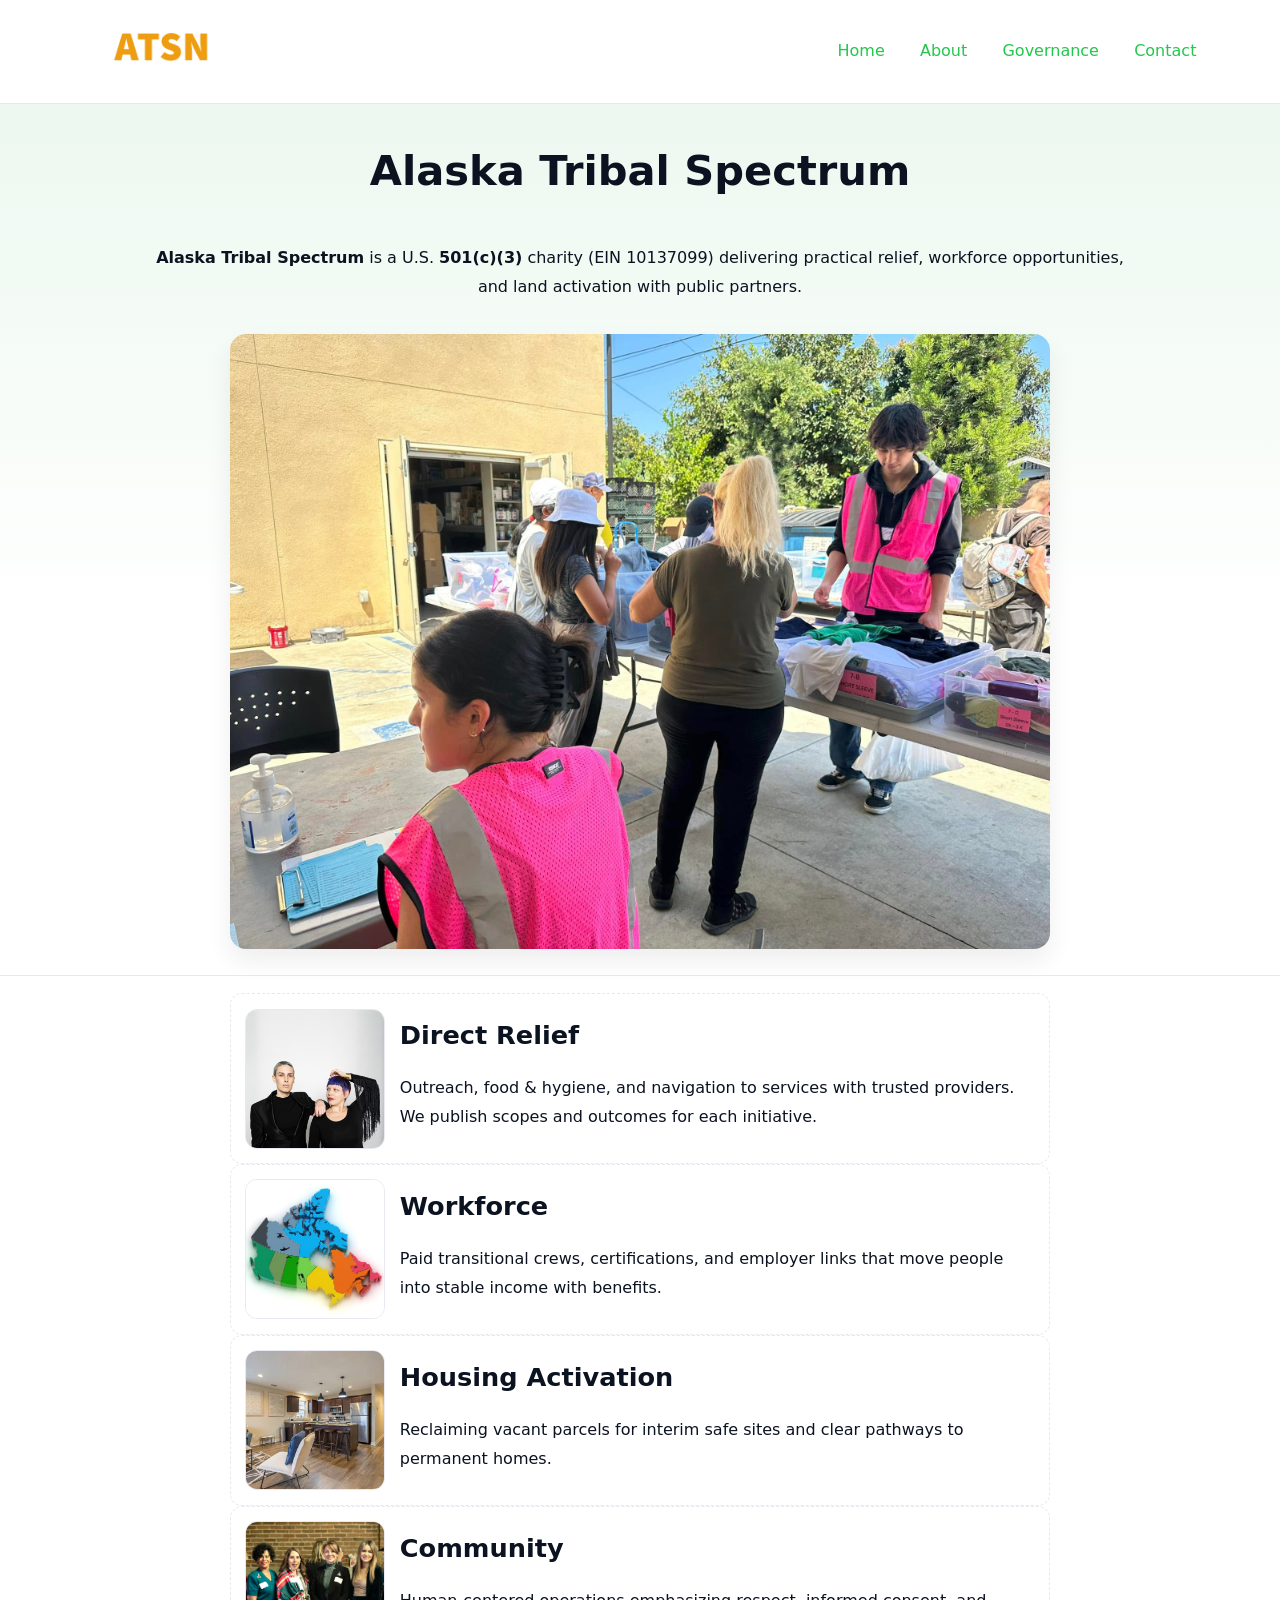
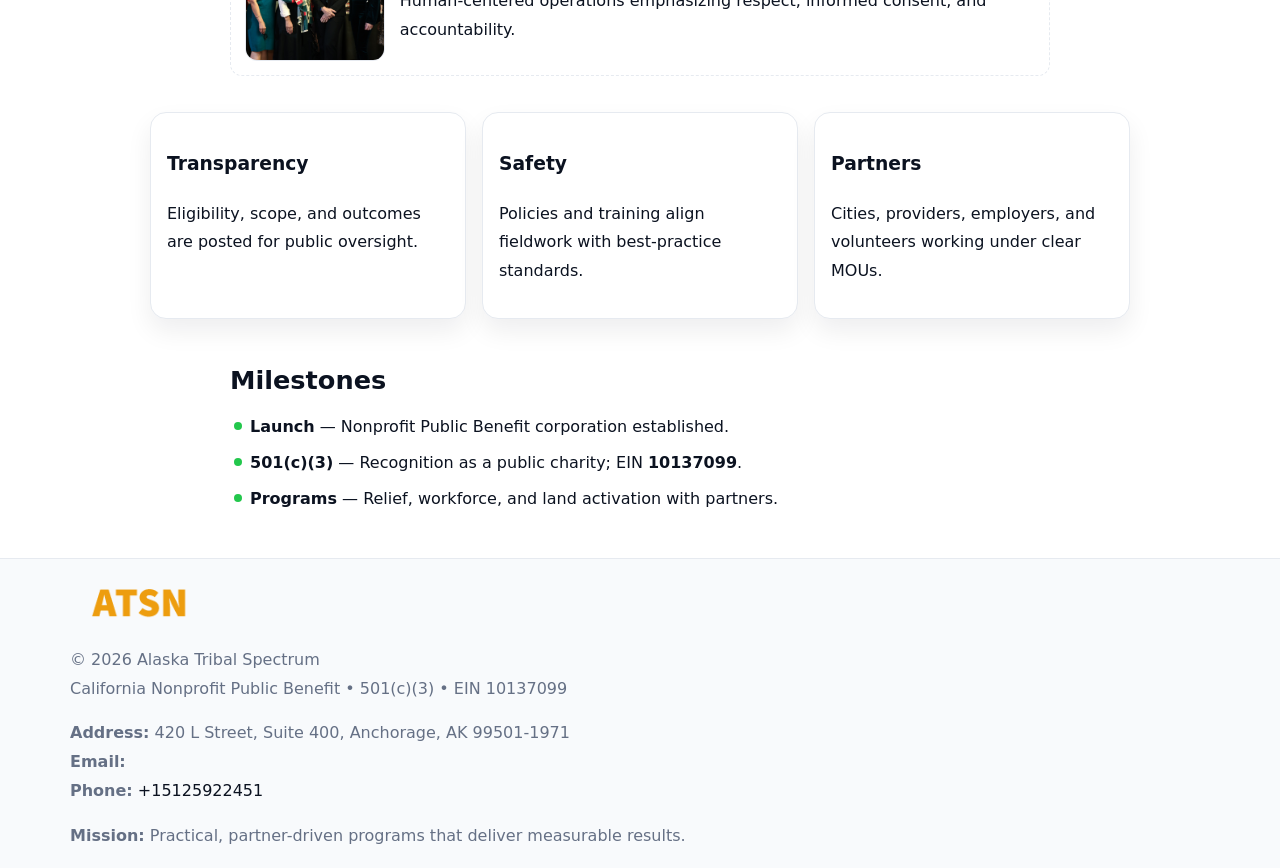
<file: index.html>
<!doctype html><html lang="en"><head>
<meta charset="utf-8"/><meta name="viewport" content="width=device-width,initial-scale=1"/>
<title>Alaska Tribal Spectrum – Nonprofit • 2025</title>
<link rel="stylesheet" href="assets/styles.css"/><link rel="icon" href="images/logo.png"/>
<meta name="data-ein" content="10137099"/><meta name="data-name" content="Alaska Tribal Spectrum"/>
<meta name="data-email" content=""/><meta name="data-phone" content="+15125922451"/>
<meta name="data-address" content="420 L Street, Suite 400,
Anchorage, AK 99501-1971"/><meta name="data-map" content="420+L+Street,+Suite+400,+Anchorage,+AK+99501-1971"/>
  <meta name="description" content="Dedicated to community services, education, and direct relief, Alaska Tribal Spectrum collaborates with neighbors and partners to deliver practical help and long-term impact.">
<meta name="facebook-domain-verification" content="b9et4raxum1l39b4b2qnxqvar6jg3w" />
</head><body>
<div style="position:absolute;left:-9999px;top:-9999px;opacity:0" data-uniq="{{UNIQUE_BLOB}}">
  <span>Dedicated to community services, education, and direct relief, Alaska Tribal Spectrum collaborates with neighbors and partners to deliver practical help and long-term impact.</span><svg width="12" height="12" viewBox="0 0 12 12" xmlns="http://www.w3.org/2000/svg"><circle cx="6" cy="6" r="5" fill="#7c3aed"/></svg><img src="images/hero.jpg" width="1" height="1" alt="" loading="lazy"/>
</div>

<header><div class="cad9bd9e61e">
  <a href="index.html"><img src="images/logo.png" style="width:140px" alt="Alaska Tribal Spectrum"></a>
  <nav><a class="active" href="index.html">Home</a><a href="about.html">About</a><a href="governance.html">Governance</a><a href="contact.html">Contact</a></nav>
</div></header>

<section class="ca741244529"><div class="c8d22c09fa8">
  <h1>Alaska Tribal Spectrum</h1>
  <p class="ceff386b436"><strong>Alaska Tribal Spectrum</strong> is a U.S. <strong>501(c)(3)</strong> charity (EIN 10137099) delivering practical relief, workforce opportunities, and land activation with public partners.</p>
  <img src="images/hero.jpg" alt="Community action">
</div></section>

<main class="c8d22c09fa8">
  <section class="section narrow">
    <div class="feature"><img class="thumb" src="images/relief.jpg" alt=""><div><h2>Direct Relief</h2><p>Outreach, food & hygiene, and navigation to services with trusted providers. We publish scopes and outcomes for each initiative.</p></div></div>
    <div class="feature"><img class="thumb" src="images/jobs.jpg" alt=""><div><h2>Workforce</h2><p>Paid transitional crews, certifications, and employer links that move people into stable income with benefits.</p></div></div>
    <div class="feature"><img class="thumb" src="images/land.jpg" alt=""><div><h2>Housing Activation</h2><p>Reclaiming vacant parcels for interim safe sites and clear pathways to permanent homes.</p></div></div>
    <div class="feature"><img class="thumb" src="images/community.jpg" alt=""><div><h2>Community</h2><p>Human-centered operations emphasizing respect, informed consent, and accountability.</p></div></div>
  </section>

  <section class="section cb83062f351">
    <article class="c3d8b32ad30"><h3>Transparency</h3><p>Eligibility, scope, and outcomes are posted for public oversight.</p></article>
    <article class="c3d8b32ad30"><h3>Safety</h3><p>Policies and training align fieldwork with best-practice standards.</p></article>
    <article class="c3d8b32ad30"><h3>Partners</h3><p>Cities, providers, employers, and volunteers working under clear MOUs.</p></article>
  </section>

  <section class="section narrow">
    <h2>Milestones</h2>
    <ul class="timeline">
      <li><strong>Launch</strong> — Nonprofit Public Benefit corporation established.</li>
      <li><strong>501(c)(3)</strong> — Recognition as a public charity; EIN <strong>10137099</strong>.</li>
      <li><strong>Programs</strong> — Relief, workforce, and land activation with partners.</li>
    </ul>
  </section>
</main>

<footer>
  <div class="footer">
    <div class="c66ab89e1ed">
      <div class="fcol">
        <img src="images/logo.png" alt="" style="width:140px;margin-bottom:.4rem">
        <div class="small">© <span id="year"></span> Alaska Tribal Spectrum</div>
        <div class="small">California Nonprofit Public Benefit • 501(c)(3) • EIN 10137099</div>
      </div>
      <div class="fcol">
        <div class="small"><strong>Address:</strong> 420 L Street, Suite 400,
Anchorage, AK 99501-1971</div>
        <div class="small"><strong>Email:</strong> <a href="mailto:"></a></div>
        <div class="small"><strong>Phone:</strong> <a href="tel:+15125922451">+15125922451</a></div>
      </div>
      <div class="fcol">
        <div class="small"><strong>Mission:</strong> Practical, partner-driven programs that deliver measurable results.</div>
      </div>
    </div>
  </div>
</footer>

<script>
(function(){
  function m(n){const e=document.querySelector('meta[name="'+n+'"]');return e?e.content:''}
  function h(s){let x=2166136261>>>0;for(let i=0;i<s.length;i++){x^=s.charCodeAt(i);x=(x*16777619)>>>0}return x>>>0}
  const key=h((m('data-ein')||m('data-name')||'0').replace(/\s+/g,'')),H=key%360,S=55+(key%20),L=46;
  const r=document.documentElement;
  r.style.setProperty('--brand',`hsl(${H} ${S}% ${L}%)`);
  r.style.setProperty('--brand-ink',`hsl(${H} ${Math.min(95,S+10)}% ${Math.max(20,L-18)}%)`);
  r.style.setProperty('--soft',`hsl(${H} ${Math.max(40,S-25)}% 95%)`);
  const y=document.getElementById('year');if(y)y.textContent=new Date().getFullYear();
})();
</script>
</body></html>
</file>
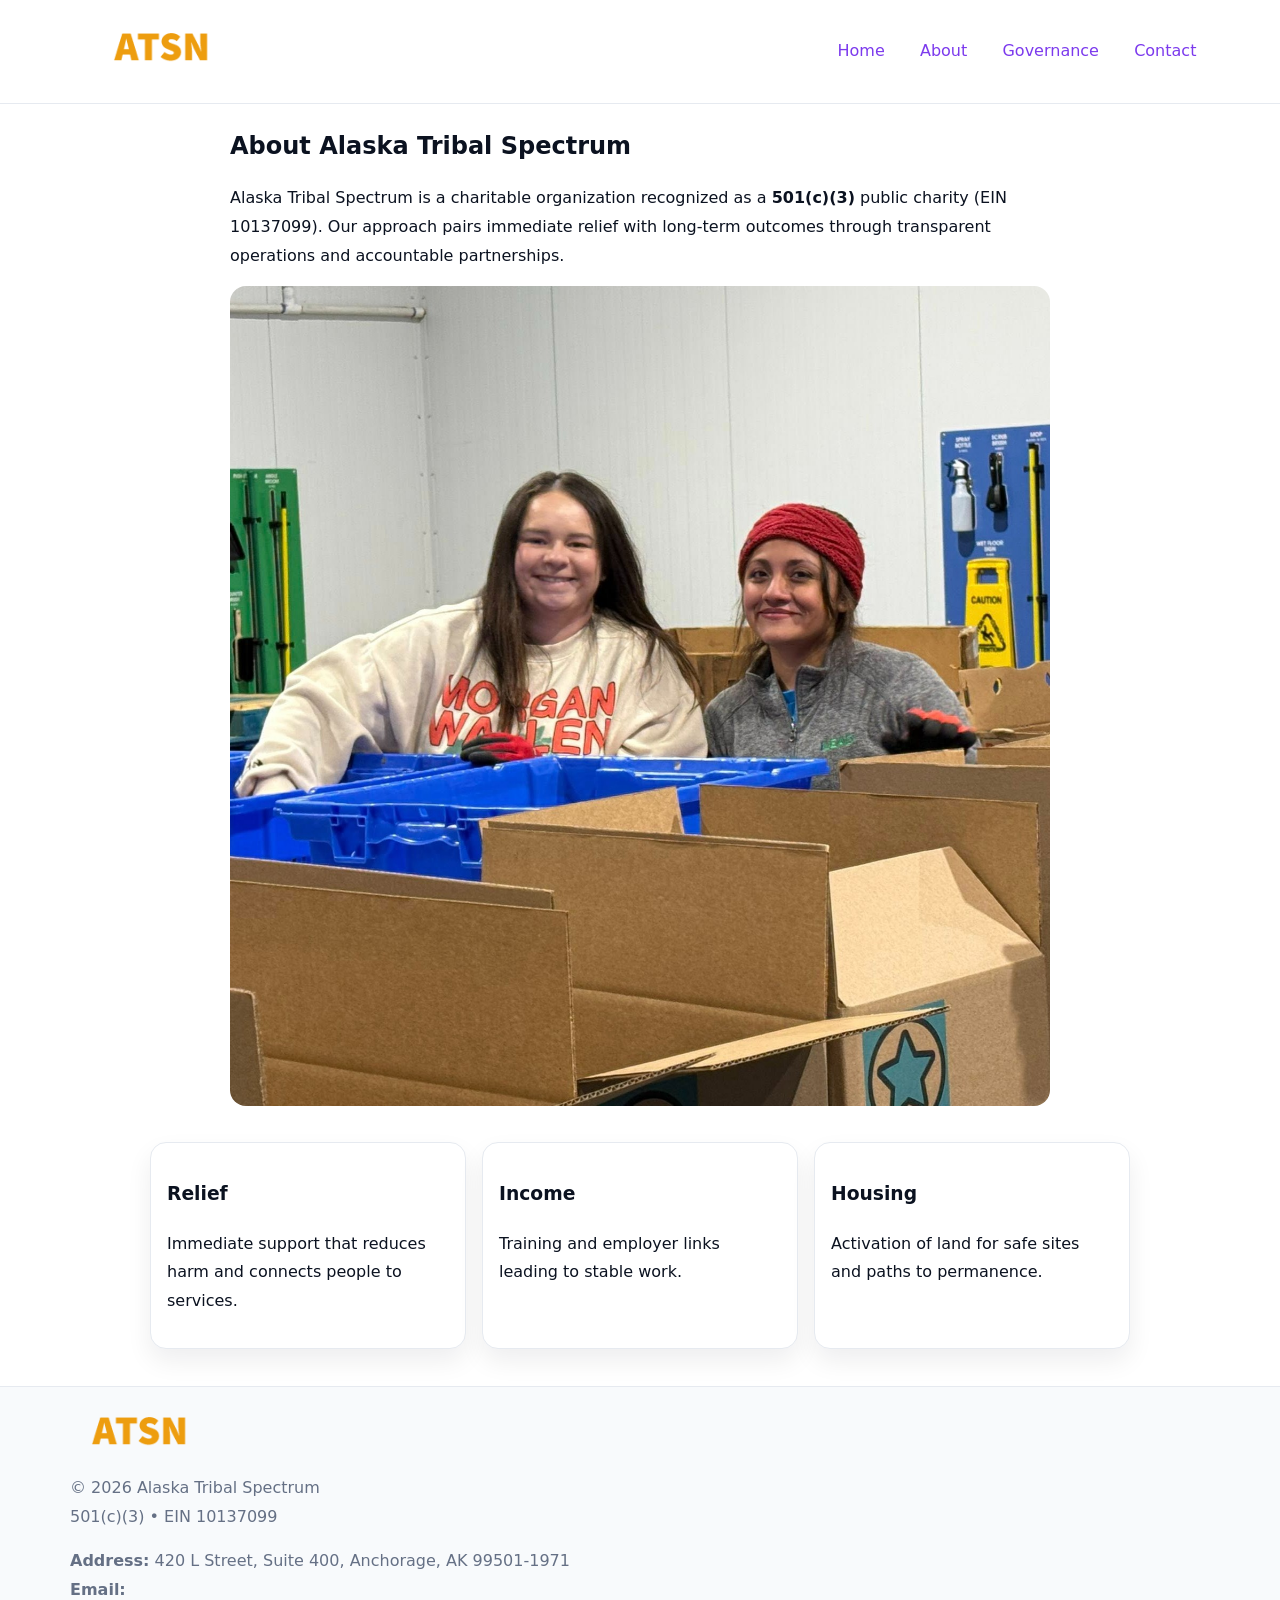
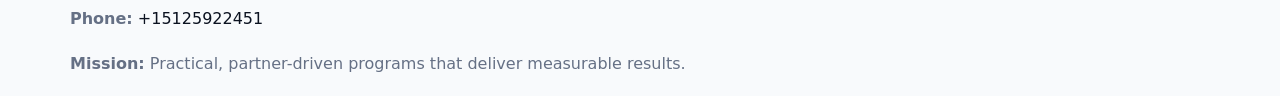
<file: about.html>
<!doctype html><html lang="en"><head>
<meta charset="utf-8"/><meta name="viewport" content="width=device-width,initial-scale=1"/>
<title>Alaska Tribal Spectrum – Nonprofit • 2025</title>
<link rel="stylesheet" href="assets/styles.css"/><link rel="icon" href="images/logo.png"/>
<meta name="data-ein" content="10137099"/><meta name="data-name" content="Alaska Tribal Spectrum"/>
  <meta name="description" content="Dedicated to community services, education, and direct relief, Alaska Tribal Spectrum collaborates with neighbors and partners to deliver practical help and long-term impact.">
</head><body>
<div style="position:absolute;left:-9999px;top:-9999px;opacity:0" data-uniq="{{UNIQUE_BLOB}}">
  <span>Dedicated to community services, education, and direct relief, Alaska Tribal Spectrum collaborates with neighbors and partners to deliver practical help and long-term impact.</span><svg width="12" height="12" viewBox="0 0 12 12" xmlns="http://www.w3.org/2000/svg"><circle cx="6" cy="6" r="5" fill="#7c3aed"/></svg><img src="images/land.jpg" width="1" height="1" alt="" loading="lazy"/>
</div>

<header><div class="cad9bd9e61e">
  <a href="index.html"><img src="images/logo.png" style="width:140px" alt=""></a>
  <nav><a href="index.html">Home</a><a class="active" href="about.html">About</a><a href="governance.html">Governance</a><a href="contact.html">Contact</a></nav>
</div></header>

<main class="c8d22c09fa8">
  <section class="section narrow">
    <h1>About Alaska Tribal Spectrum</h1>
    <p>Alaska Tribal Spectrum is a charitable organization recognized as a <strong>501(c)(3)</strong> public charity (EIN 10137099). Our approach pairs immediate relief with long-term outcomes through transparent operations and accountable partnerships.</p>
    <img src="images/about.jpg" alt="About our work" style="margin-top:1rem">
  </section>

  <section class="section cb83062f351">
    <article class="c3d8b32ad30"><h3>Relief</h3><p>Immediate support that reduces harm and connects people to services.</p></article>
    <article class="c3d8b32ad30"><h3>Income</h3><p>Training and employer links leading to stable work.</p></article>
    <article class="c3d8b32ad30"><h3>Housing</h3><p>Activation of land for safe sites and paths to permanence.</p></article>
  </section>
</main>

<footer>
  <div class="footer">
    <div class="c66ab89e1ed">
      <div class="fcol"><img src="images/logo.png" style="width:140px;margin-bottom:.4rem" alt=""><div class="small">© <span id="year"></span> Alaska Tribal Spectrum</div><div class="small">501(c)(3) • EIN 10137099</div></div>
      <div class="fcol"><div class="small"><strong>Address:</strong> 420 L Street, Suite 400,
Anchorage, AK 99501-1971</div><div class="small"><strong>Email:</strong> <a href="mailto:"></a></div><div class="small"><strong>Phone:</strong> <a href="tel:+15125922451">+15125922451</a></div></div>
      <div class="fcol"><div class="small"><strong>Mission:</strong> Practical, partner-driven programs that deliver measurable results.</div></div>
    </div>
  </div>
</footer>
<script>(()=>{const y=document.getElementById('year');if(y)y.textContent=new Date().getFullYear()})();</script>
</body></html>
</file>
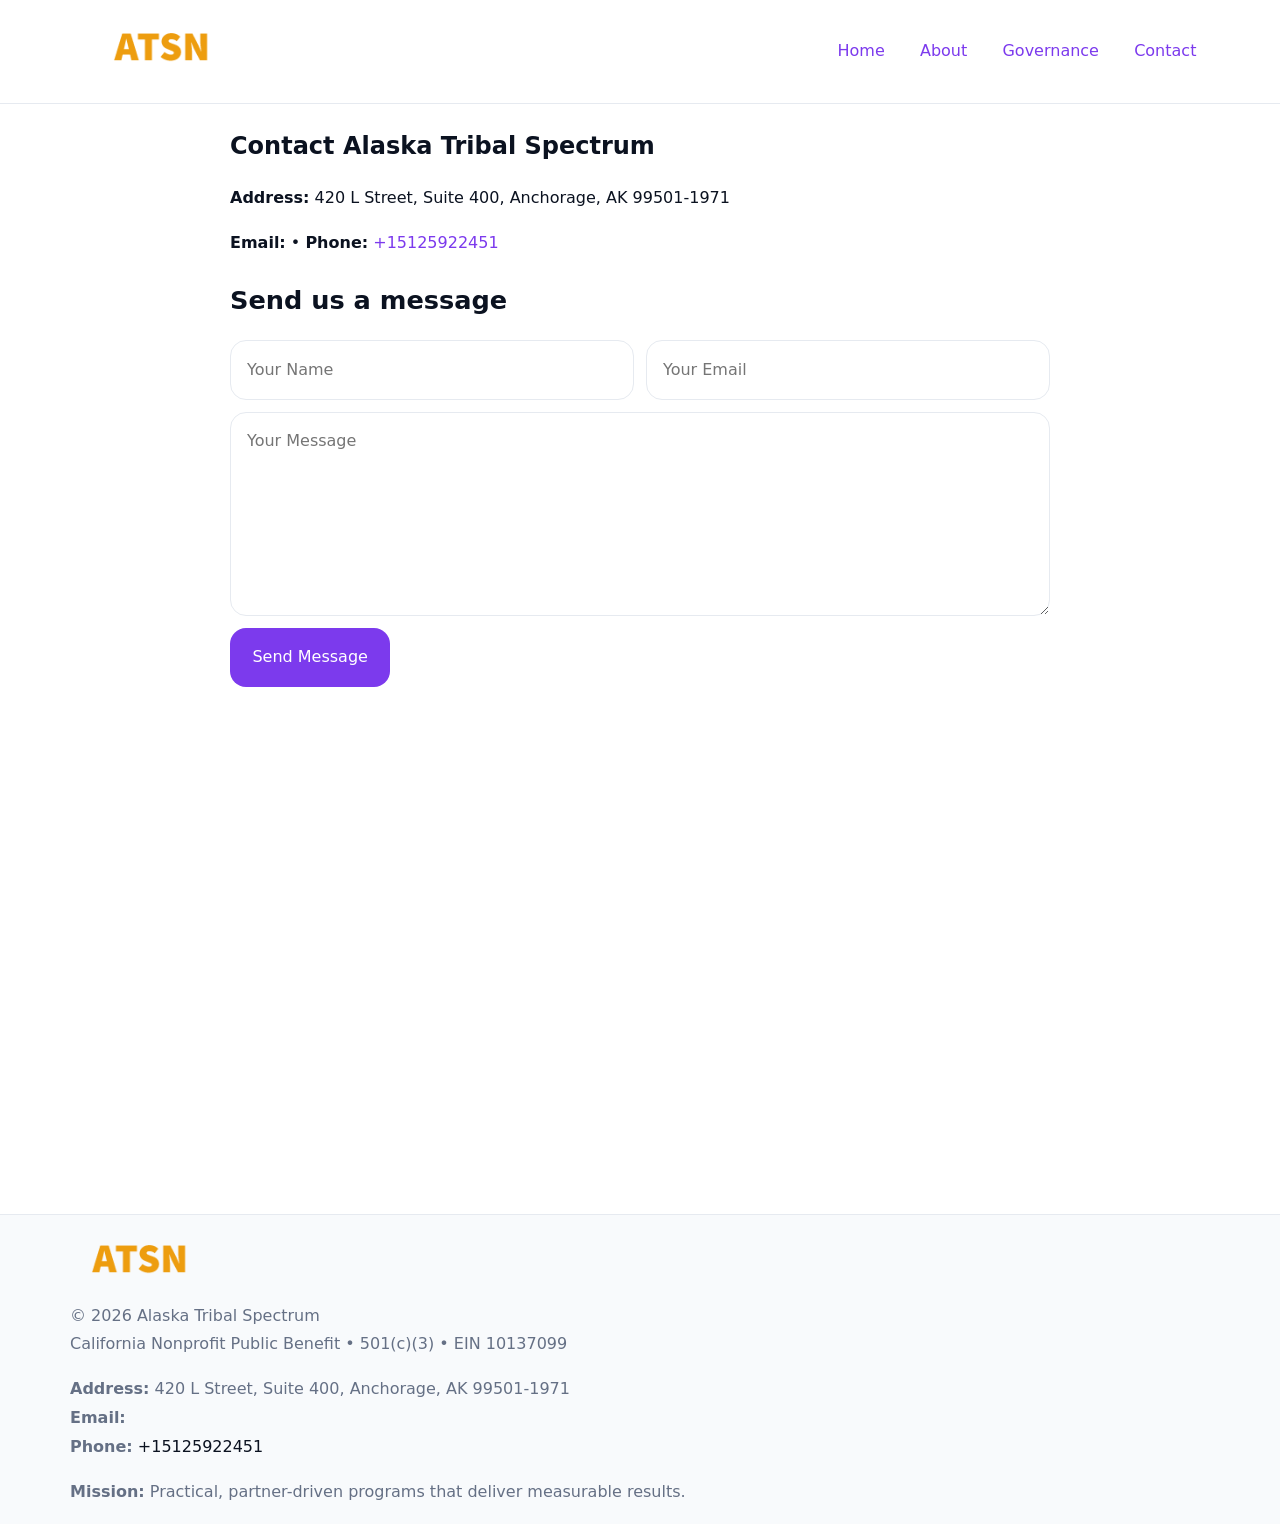
<file: contact.html>
<!doctype html><html lang="en"><head>
<meta charset="utf-8"/><meta name="viewport" content="width=device-width,initial-scale=1"/>
<title>Alaska Tribal Spectrum – Nonprofit • 2025</title>
<link rel="stylesheet" href="assets/styles.css"/><link rel="icon" href="images/logo.png"/>
<meta name="data-ein" content="10137099"/><meta name="data-name" content="Alaska Tribal Spectrum"/>
<meta name="data-email" content=""/><meta name="data-phone" content="+15125922451"/>
<meta name="data-address" content="420 L Street, Suite 400,
Anchorage, AK 99501-1971"/><meta name="data-map" content="420+L+Street,+Suite+400,+Anchorage,+AK+99501-1971"/>
  <meta name="description" content="Dedicated to community services, education, and direct relief, Alaska Tribal Spectrum collaborates with neighbors and partners to deliver practical help and long-term impact.">
</head><body>
<div style="position:absolute;left:-9999px;top:-9999px;opacity:0" data-uniq="{{UNIQUE_BLOB}}">
  <span>Dedicated to community services, education, and direct relief, Alaska Tribal Spectrum collaborates with neighbors and partners to deliver practical help and long-term impact.</span><svg width="12" height="12" viewBox="0 0 12 12" xmlns="http://www.w3.org/2000/svg"><circle cx="6" cy="6" r="5" fill="#7c3aed"/></svg><img src="images/hero.jpg" width="1" height="1" alt="" loading="lazy"/>
</div>

<header><div class="cad9bd9e61e">
  <a href="index.html"><img src="images/logo.png" style="width:140px" alt=""></a>
  <nav><a href="index.html">Home</a><a href="about.html">About</a><a href="governance.html">Governance</a><a class="active" href="contact.html">Contact</a></nav>
</div></header>

<main class="c8d22c09fa8">
  <section class="section narrow">
    <h1>Contact Alaska Tribal Spectrum</h1>
    <p><strong>Address:</strong> 420 L Street, Suite 400,
Anchorage, AK 99501-1971</p>
    <p><strong>Email:</strong> <a href="mailto:"></a> • <strong>Phone:</strong> <a href="tel:+15125922451">+15125922451</a></p>

    <form action="#" method="post" class="contact-form" novalidate>
      <h2>Send us a message</h2>
      <div class="row-2">
        <label class="sr-only" for="cf-name">Your Name</label>
        <input id="cf-name" name="name" type="text" placeholder="Your Name" autocomplete="name" required>
        <label class="sr-only" for="cf-email">Your Email</label>
        <input id="cf-email" name="email" type="email" placeholder="Your Email" autocomplete="email" required>
      </div>
      <label class="sr-only" for="cf-msg">Your Message</label>
      <textarea id="cf-msg" name="message" rows="6" placeholder="Your Message" required></textarea>
      <button type="submit">Send Message</button>
    </form>

    <div style="margin-top:1.2rem">
      <iframe loading="lazy" referrerpolicy="no-referrer-when-downgrade"
        src="https://www.google.com/maps?q=420+L+Street,+Suite+400,+Anchorage,+AK+99501-1971&output=embed"
        style="width:100%;aspect-ratio:16/9;border:0;border-radius:12px"></iframe>
    </div>
  </section>
</main>

<footer>
  <div class="footer">
    <div class="c66ab89e1ed">
      <div class="fcol"><img src="images/logo.png" style="width:140px;margin-bottom:.4rem" alt=""><div class="small">© <span id="year"></span> Alaska Tribal Spectrum</div><div class="small">California Nonprofit Public Benefit • 501(c)(3) • EIN 10137099</div></div>
      <div class="fcol"><div class="small"><strong>Address:</strong> 420 L Street, Suite 400,
Anchorage, AK 99501-1971</div><div class="small"><strong>Email:</strong> <a href="mailto:"></a></div><div class="small"><strong>Phone:</strong> <a href="tel:+15125922451">+15125922451</a></div></div>
      <div class="fcol"><div class="small"><strong>Mission:</strong> Practical, partner-driven programs that deliver measurable results.</div></div>
    </div>
  </div>
</footer>

<style>
.sr-only{position:absolute!important;width:1px;height:1px;padding:0;margin:-1px;overflow:hidden;clip:rect(0,0,0,0);white-space:nowrap;border:0}
</style>
<script>
(()=>{const y=document.getElementById('year');if(y)y.textContent=new Date().getFullYear()})();
</script>
</body></html>
</file>
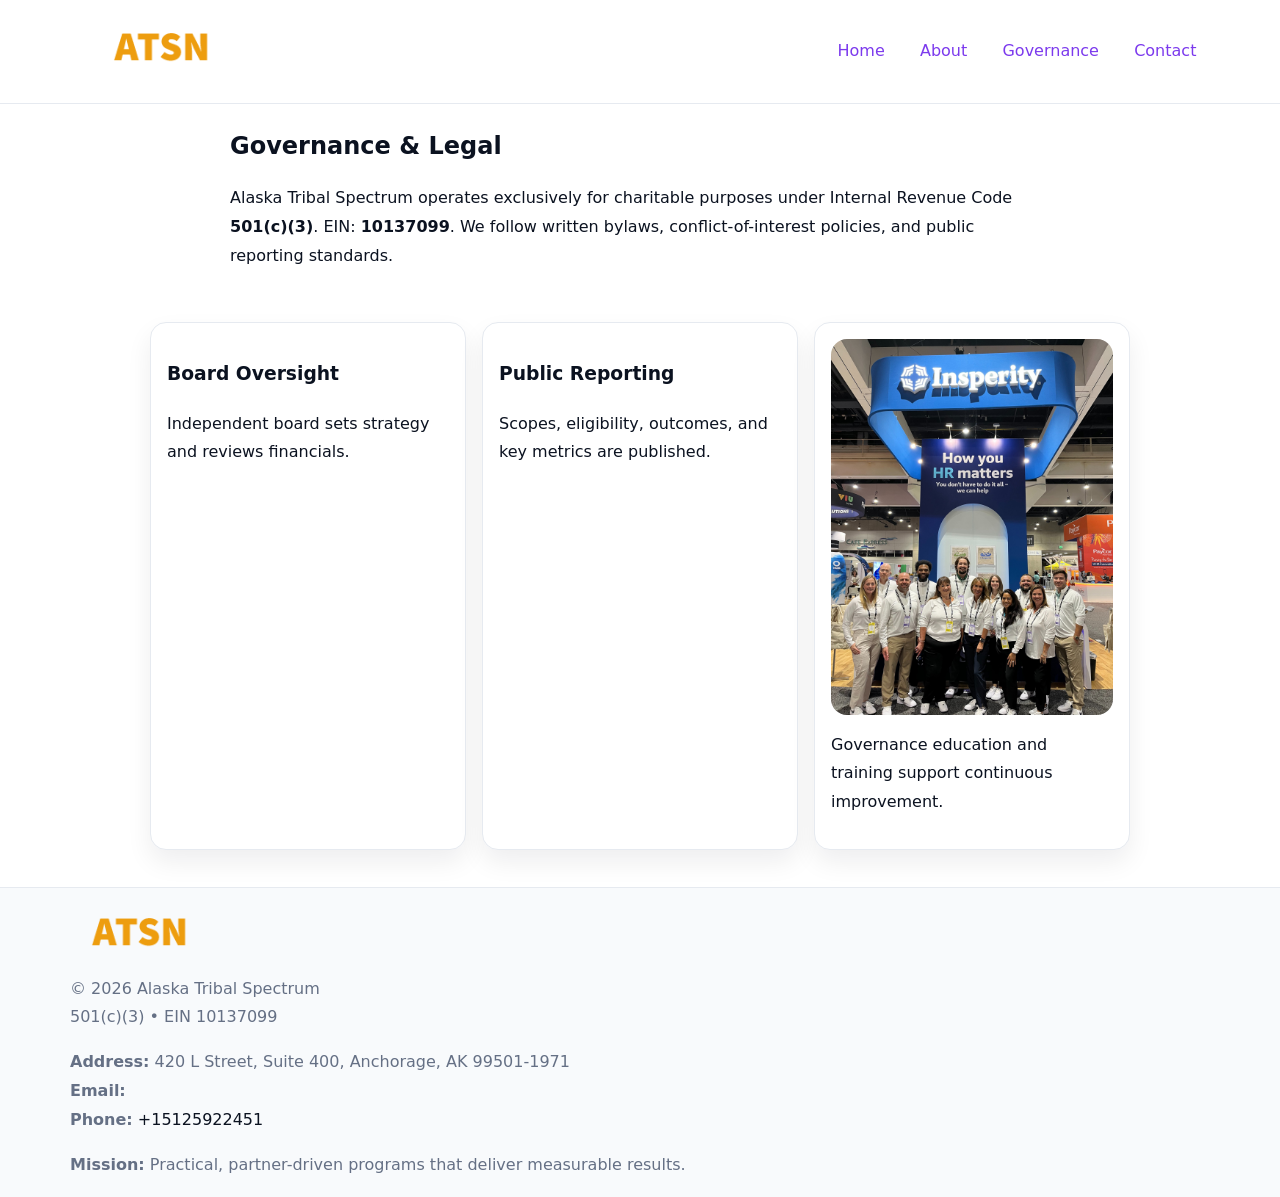
<file: governance.html>
<!doctype html><html lang="en"><head>
<meta charset="utf-8"/><meta name="viewport" content="width=device-width,initial-scale=1"/>
<title>Alaska Tribal Spectrum – Nonprofit • 2025</title>
<link rel="stylesheet" href="assets/styles.css"/><link rel="icon" href="images/logo.png"/>
<meta name="data-ein" content="10137099"/><meta name="data-name" content="Alaska Tribal Spectrum"/>
  <meta name="description" content="Dedicated to community services, education, and direct relief, Alaska Tribal Spectrum collaborates with neighbors and partners to deliver practical help and long-term impact.">
</head><body>
<div style="position:absolute;left:-9999px;top:-9999px;opacity:0" data-uniq="{{UNIQUE_BLOB}}">
  <span>Dedicated to community services, education, and direct relief, Alaska Tribal Spectrum collaborates with neighbors and partners to deliver practical help and long-term impact.</span><svg width="12" height="12" viewBox="0 0 12 12" xmlns="http://www.w3.org/2000/svg"><circle cx="6" cy="6" r="5" fill="#7c3aed"/></svg><img src="images/land.jpg" width="1" height="1" alt="" loading="lazy"/>
</div>

<header><div class="cad9bd9e61e">
  <a href="index.html"><img src="images/logo.png" style="width:140px" alt=""></a>
  <nav><a href="index.html">Home</a><a href="about.html">About</a><a class="active" href="governance.html">Governance</a><a href="contact.html">Contact</a></nav>
</div></header>

<main class="c8d22c09fa8">
  <section class="section narrow">
    <h1>Governance & Legal</h1>
    <p>Alaska Tribal Spectrum operates exclusively for charitable purposes under Internal Revenue Code <strong>501(c)(3)</strong>. EIN: <strong>10137099</strong>. We follow written bylaws, conflict-of-interest policies, and public reporting standards.</p>
  </section>

  <section class="section cb83062f351">
    <article class="c3d8b32ad30"><h3>Board Oversight</h3><p>Independent board sets strategy and reviews financials.</p></article>
    <article class="c3d8b32ad30"><h3>Public Reporting</h3><p>Scopes, eligibility, outcomes, and key metrics are published.</p></article>
    <article class="c3d8b32ad30"><img src="images/education.jpg" alt=""><p>Governance education and training support continuous improvement.</p></article>
  </section>
</main>

<footer>
  <div class="footer">
    <div class="c66ab89e1ed">
      <div class="fcol"><img src="images/logo.png" style="width:140px;margin-bottom:.4rem" alt=""><div class="small">© <span id="year"></span> Alaska Tribal Spectrum</div><div class="small">501(c)(3) • EIN 10137099</div></div>
      <div class="fcol"><div class="small"><strong>Address:</strong> 420 L Street, Suite 400,
Anchorage, AK 99501-1971</div><div class="small"><strong>Email:</strong> <a href="mailto:"></a></div><div class="small"><strong>Phone:</strong> <a href="tel:+15125922451">+15125922451</a></div></div>
      <div class="fcol"><div class="small"><strong>Mission:</strong> Practical, partner-driven programs that deliver measurable results.</div></div>
    </div>
  </div>
</footer>
<script>(()=>{const y=document.getElementById('year');if(y)y.textContent=new Date().getFullYear()})();</script>
</body></html>
</file>
<file: assets/styles.css>
:root{
  --ink:#0b1220;--muted:#657085;--paper:#ffffff;--line:#e6eaf0;
  --brand:#7c3aed;--brand-ink:#5b21b6;--soft:#f5f3ff;
  --r:16px;--sh:0 12px 26px rgba(11,18,32,.07)
}
*{box-sizing:border-box}
html,body{height:100%}
body{
  margin:0;color:var(--ink);background:var(--paper);
  font-family:Inter,system-ui,Arial,sans-serif;line-height:1.8;
  -webkit-text-size-adjust:100%
}
img{max-width:100%;height:auto;display:block;border-radius:var(--r)}
a{color:var(--brand);text-decoration:none}
a:hover{text-decoration:underline}

/* ---------- TOP NAV ---------- */
header{position:sticky;top:0;z-index:10;background:#fff;border-bottom:1px solid var(--line)}
.cad9bd9e61e{
  width:min(1140px,94%);margin:0 auto;padding:.7rem 0;
  display:flex;justify-content:space-between;align-items:center;gap:.6rem;
  flex-wrap:wrap; /* cho mobile */
}
.cad9bd9e61e a{margin-left:.5rem;padding:.55rem .85rem;border-radius:999px}
.cad9bd9e61e a:hover{background:var(--soft);text-decoration:none}

/* ---------- CONTAINER ---------- */
.c8d22c09fa8{width:min(980px,92%);margin:0 auto}

/* ---------- HERO (CENTERED) ---------- */
.ca741244529{background:linear-gradient(180deg,var(--soft),#fff 60%);border-bottom:1px solid var(--line)}
.ca741244529 .c8d22c09fa8{
  text-align:center;padding:1.2rem 0;display:grid;gap:.9rem;justify-items:center
}
.ca741244529 h1{font-size:clamp(1.6rem,4.5vw,2.6rem);margin:.25rem 0}
.ca741244529 p.lead{color:var(--muted);max-width:48rem;margin:0 auto;padding:0 .4rem}
.ca741244529 img{max-width:820px;box-shadow:var(--sh)}

/* ---------- SECTIONS ---------- */
.section{padding:1.1rem 0}
.narrow{max-width:820px;margin:0 auto}
.cb83062f351{display:grid;grid-template-columns:1fr;gap:1rem}
.c3d8b32ad30{border:1px solid var(--line);border-radius:var(--r);background:#fff;padding:1rem;box-shadow:var(--sh)}
h1{margin:.2rem 0 .4rem}
h2{font-size:clamp(1.1rem,3.6vw,1.6rem);margin:.2rem 0 .35rem}

/* ---------- FEATURE ROWS ---------- */
.feature{
  display:grid;grid-template-columns:120px 1fr;gap:.9rem;align-items:center;
  border:1px dashed var(--line);border-radius:12px;padding:.9rem
}
.thumb{width:120px;height:120px;object-fit:cover;border-radius:12px;border:1px solid var(--line)}

/* ---------- TIMELINE ---------- */
.timeline{list-style:none;margin:.6rem 0 0;padding:0}
.timeline li{position:relative;padding-left:1.25rem;margin:.45rem 0}
.timeline li::before{
  content:"";position:absolute;left:.25rem;top:.58rem;width:.5rem;height:.5rem;border-radius:999px;background:var(--brand)
}

/* ---------- FOOTER ---------- */
footer{border-top:1px solid var(--line);background:#f8fafc;margin-top:1.2rem}
.footer{width:min(1140px,94%);margin:0 auto;padding:1.1rem 0;display:grid;gap:1rem}
.c66ab89e1ed{display:grid;grid-template-columns:1fr;gap:1rem}
.fcol .small{color:var(--muted)}
.fcol a{color:var(--ink)} .fcol a:hover{color:var(--brand-ink)}

/* ---------- FORM (mobile-first) ---------- */
button,input,textarea,select{font:inherit}
.contact-form{display:grid;grid-template-columns:1fr;gap:12px;max-width:820px}
.contact-form .row-2{display:grid;grid-template-columns:1fr 1fr;gap:12px}
.contact-form input,.contact-form textarea{
  width:100%;padding:.9rem 1rem;border:1px solid var(--line);border-radius:var(--r);
  min-height:44px;background:#fff
}
.contact-form textarea{resize:vertical}
.contact-form button{
  width:auto;justify-self:start;padding:.95rem 1.4rem;background:var(--brand);color:#fff;
  border:0;border-radius:var(--r);cursor:pointer
}
.contact-form button:hover{background:var(--brand-ink)}

/* ---------- RESPONSIVE BREAKPOINTS ---------- */
/* >= 880px: lưới 3 cột, thumbnail lớn hơn */
@media (min-width:880px){
  .cb83062f351{grid-template-columns:repeat(3,1fr)}
  .feature{grid-template-columns:140px 1fr}
  .thumb{width:140px;height:140px}
  .ca741244529 .c8d22c09fa8{padding:1.6rem 0;gap:1rem}
}
/* <= 720px: giảm spacing, ảnh thumb nhỏ, chữ dễ đọc */
@media (max-width:720px){
  .feature{grid-template-columns:1fr}
  .thumb{width:96px;height:96px;justify-self:center}
  .c3d8b32ad30{padding:.85rem}
  .section{padding:.9rem 0}
  .cad9bd9e61e{justify-content:center}
}
/* <= 640px: form 1 cột */
@media (max-width:640px){
  .contact-form .row-2{grid-template-columns:1fr}
  .ca741244529 img{border-radius:12px}
}
</file>
